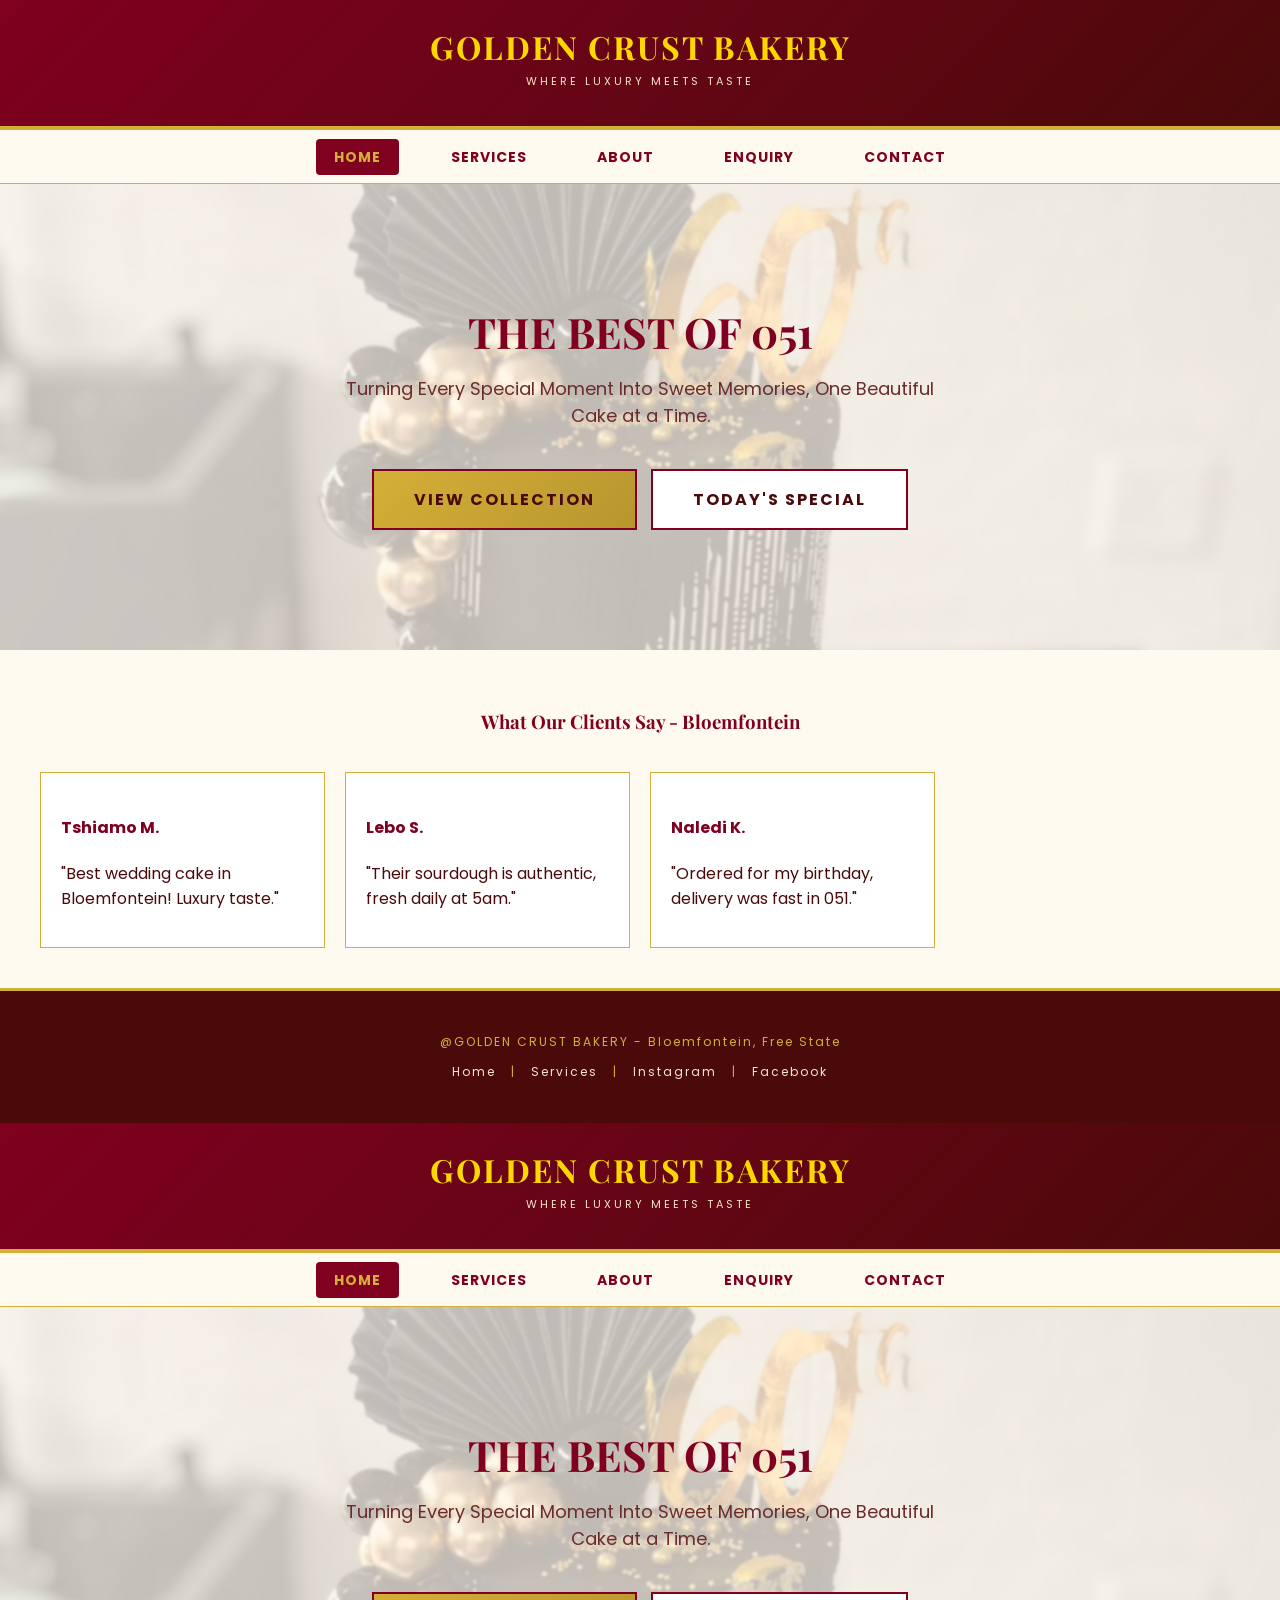
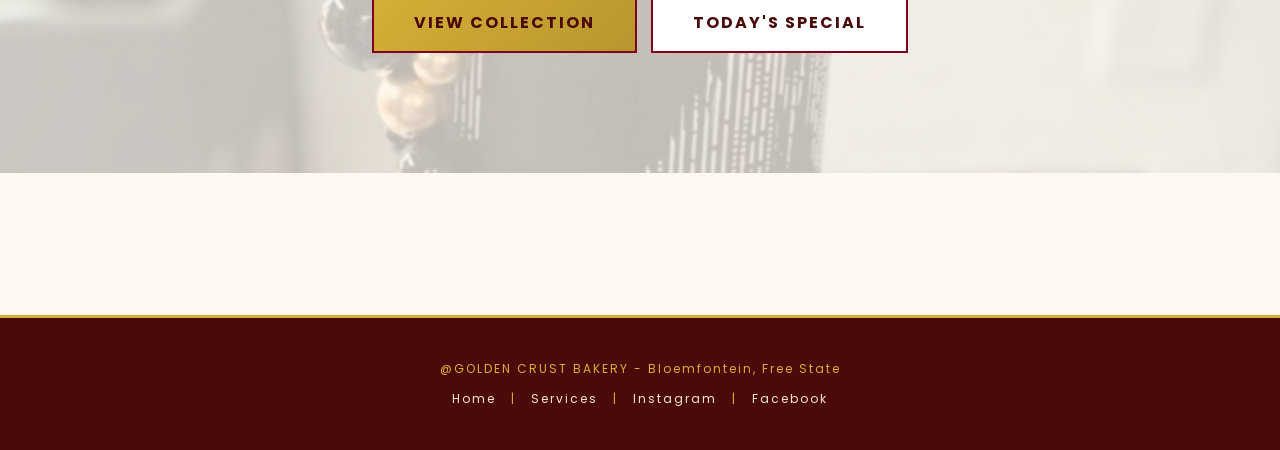
<file: index.html>
<!DOCTYPE html>
<html lang="en">
<head>
<meta charset="UTF-8">
<meta name="viewport" content="width=device-width, initial-scale=1.0">
<title>Golden Crust Bakery | Luxury Cakes & Breads in Bloemfontein 051</title>
<meta name="description" content="Golden Crust Bakery Bloemfontein - Luxury custom cakes, wedding cakes, artisan breads and pastries. Freshly baked in 051. Order online.">
<meta name="keywords" content="Bakery Bloemfontein, custom cakes Bloemfontein, wedding cakes 051, Golden Crust Bakery, luxury cakes South Africa">
<meta name="author" content="ST10536610">
<link rel="canonical" href="https://your-netlify-link.netlify.app/index.html">
<meta property="og:title" content="Golden Crust Bakery - Where Luxury Meets Taste">
<meta property="og:description" content="Turning Every Special Moment Into Sweet Memories in Bloemfontein.">
<meta property="og:image" content="cake_2_CLEAN.jpg">
<meta property="og:type" content="website">
<link rel="preconnect" href="https://fonts.googleapis.com">
<style>
@import url('https://fonts.googleapis.com/css2?family=Playfair+Display:wght@600&family=Poppins&display=swap');
body{font-family:'Poppins',Arial; background:#fff8f0; margin:0; color:#4a0a0a; scroll-behavior:smooth;}
header{background:linear-gradient(135deg,#800020,#4a0a0a); color:#ffd700; padding:25px; text-align:center; border-bottom:4px solid #D4AF37;}
header h1{font-family:'Playfair Display',serif; letter-spacing:2px; margin:0;}
header p{color:#f5e6c8; letter-spacing:3px; font-size:11px; margin-top:5px;}
nav{background:#fffaf0; padding:14px; text-align:center; border-bottom:1px solid #D4AF37; position:sticky; top:0; z-index:10;}
nav a{margin:0 15px; text-decoration:none; color:#800020; font-weight:bold; padding:8px 18px; font-size:14px; letter-spacing:1px; transition:0.3s;}
nav a.active, nav a:hover{background:#800020; color:#D4AF37; border-radius:4px;}
.hero{position:relative; text-align:center; padding:120px 20px; overflow:hidden;}
.hero::before{content:''; position:absolute; top:0; left:0; right:0; bottom:0; background:url('cake_2_CLEAN.jpg') center/cover; filter:blur(1px); transform:scale(1.1); z-index:0;}
.hero::after{content:''; position:absolute; top:0; left:0; right:0; bottom:0; background:rgba(255,248,240,0.75); z-index:1;}
.hero h2, .hero p, .hero a{position:relative; z-index:2;}
.hero h2{font-family:'Playfair Display',serif; color:#800020; font-size:42px; margin:0;}
.hero p{color:#6b2c2c; font-size:18px; max-width:600px; margin:15px auto;}
.btn{background:linear-gradient(135deg,#D4AF37,#b8962e); color:#4a0a0a; padding:16px 40px; border:2px solid #800020; font-weight:bold; letter-spacing:2px; text-decoration:none; display:inline-block; transition:all 0.4s ease;}
.btn:hover{background:#800020; color:#D4AF37; transform:translateY(-3px); box-shadow:0 5px 15px rgba(0,0,0,0.2);}
.fade-in{opacity:0; transform:translateY(20px); transition:all 0.8s ease;}
.fade-in.show{opacity:1; transform:translateY(0);}
#testimonials{display:grid; grid-template-columns:repeat(auto-fit,minmax(250px,1fr)); gap:20px; padding:40px; background:#fffaf0;}
.test-card{border:1px solid #D4AF37; padding:20px; background:white;}
footer{background:#4a0a0a; color:#D4AF37; text-align:center; padding:30px 20px; border-top:3px solid #D4AF37; letter-spacing:2px; font-size:12px;}
footer a{color:#f5e6c8; text-decoration:none; margin:0 10px;}
.modal{display:none; position:fixed; top:0; left:0; width:100%; height:100%; background:rgba(0,0,0,0.7); justify-content:center; align-items:center; z-index:100;}
.modal-content{background:#fff8f0; padding:30px; border:3px solid #D4AF37; max-width:400px; text-align:center;}
@media(max-width:768px){.hero h2{font-size:28px;} nav a{margin:0 5px; padding:6px 10px; font-size:12px;}}
</style>
<script type="application/ld+json">
{"@context":"https://schema.org","@type":"Bakery","name":"Golden Crust Bakery","address":{"@type":"PostalAddress","addressLocality":"Bloemfontein","addressRegion":"Free State","addressCountry":"ZA"},"description":"Luxury cakes and artisan breads in Bloemfontein"}
</script>
</head>
<body>
<header><h1>GOLDEN CRUST BAKERY</h1><p>WHERE LUXURY MEETS TASTE</p></header>
<nav>
<a href="index.html" class="active">HOME</a>
<a href="services.html">SERVICES</a>
<a href="about.html">ABOUT</a>
<a href="enquiry.html">ENQUIRY</a>
<a href="contact.html">CONTACT</a>
</nav>
<div class="hero">
<h2>THE BEST OF 051</h2>
<p>Turning Every Special Moment Into Sweet Memories, One Beautiful Cake at a Time.</p><br>
<a href="services.html" class="btn">VIEW COLLECTION</a>
<a href="#" id="openModal" class="btn" style="margin-left:10px; background:white;">TODAY'S SPECIAL</a>
</div>
<section id="testimonials" class="fade-in">
<h3 style="grid-column:1/-1; font-family:'Playfair Display'; color:#800020; text-align:center;">What Our Clients Say - Bloemfontein</h3>
</section>
<div id="specialModal" class="modal">
<div class="modal-content">
<h3 style="color:#800020;">Today's Special</h3>
<p>Chocolate Ganache Cake - R280 <br> Free delivery in Bloemfontein today only!</p>
<button id="closeModal" class="btn" style="padding:10px 20px;">Close</button>
<a href="enquiry.html" class="btn" style="padding:10px 20px;">Enquire Now</a>
</div>
</div>
<footer><p>@GOLDEN CRUST BAKERY - Bloemfontein, Free State</p><p><a href="index.html">Home</a> | <a href="services.html">Services</a> | <a href="https://instagram.com">Instagram</a> | <a href="https://facebook.com">Facebook</a></p></footer>
<script>
const observer = new IntersectionObserver(entries=>{entries.forEach(e=>{if(e.isIntersecting) e.target.classList.add('show');});});
document.querySelectorAll('.fade-in').forEach(el=>observer.observe(el));
document.getElementById('openModal').onclick = (e)=>{ e.preventDefault(); document.getElementById('specialModal').style.display='flex'; }
document.getElementById('closeModal').onclick = ()=> document.getElementById('specialModal').style.display='none';
window.onclick = (e)=>{ if(e.target.id=='specialModal') e.target.style.display='none'; }
const reviews = [{name:"Tshiamo M.", text:"Best wedding cake in Bloemfontein! Luxury taste."},{name:"Lebo S.", text:"Their sourdough is authentic, fresh daily at 5am."},{name:"Naledi K.", text:"Ordered for my birthday, delivery was fast in 051."}];
const container = document.getElementById('testimonials');
reviews.forEach(r=>{container.innerHTML += `<div class="test-card"><h4 style="color:#800020;">${r.name}</h4><p>"${r.text}"</p></div>`;});
</script>
</body>
</html><!DOCTYPE html>
<html lang="en">
<head>
<meta charset="UTF-8">
<meta name="viewport" content="width=device-width, initial-scale=1.0">
<title>Golden Crust Bakery | Luxury Cakes & Breads in Bloemfontein 051</title>
<meta name="description" content="Golden Crust Bakery Bloemfontein - Luxury custom cakes, wedding cakes, artisan breads and pastries. Freshly baked in 051. Order online.">
<meta name="keywords" content="Bakery Bloemfontein, custom cakes Bloemfontein, wedding cakes 051, Golden Crust Bakery, luxury cakes South Africa">
<meta name="author" content="ST10536610">
<link rel="canonical" href="https://your-netlify-link.netlify.app/index.html">
<meta property="og:title" content="Golden Crust Bakery - Where Luxury Meets Taste">
<meta property="og:description" content="Turning Every Special Moment Into Sweet Memories in Bloemfontein.">
<meta property="og:image" content="cake_2_CLEAN.jpg">
<meta property="og:type" content="website">
<link rel="preconnect" href="https://fonts.googleapis.com">
<style>
@import url('https://fonts.googleapis.com/css2?family=Playfair+Display:wght@600&family=Poppins&display=swap');
body{font-family:'Poppins',Arial; background:#fff8f0; margin:0; color:#4a0a0a; scroll-behavior:smooth;}
header{background:linear-gradient(135deg,#800020,#4a0a0a); color:#ffd700; padding:25px; text-align:center; border-bottom:4px solid #D4AF37;}
header h1{font-family:'Playfair Display',serif; letter-spacing:2px; margin:0;}
header p{color:#f5e6c8; letter-spacing:3px; font-size:11px; margin-top:5px;}
nav{background:#fffaf0; padding:14px; text-align:center; border-bottom:1px solid #D4AF37; position:sticky; top:0; z-index:10;}
nav a{margin:0 15px; text-decoration:none; color:#800020; font-weight:bold; padding:8px 18px; font-size:14px; letter-spacing:1px; transition:0.3s;}
nav a.active, nav a:hover{background:#800020; color:#D4AF37; border-radius:4px;}
.hero{position:relative; text-align:center; padding:120px 20px; overflow:hidden;}
.hero::before{content:''; position:absolute; top:0; left:0; right:0; bottom:0; background:url('cake_2_CLEAN.jpg') center/cover; filter:blur(1px); transform:scale(1.1); z-index:0;}
.hero::after{content:''; position:absolute; top:0; left:0; right:0; bottom:0; background:rgba(255,248,240,0.75); z-index:1;}
.hero h2, .hero p, .hero a{position:relative; z-index:2;}
.hero h2{font-family:'Playfair Display',serif; color:#800020; font-size:42px; margin:0;}
.hero p{color:#6b2c2c; font-size:18px; max-width:600px; margin:15px auto;}
.btn{background:linear-gradient(135deg,#D4AF37,#b8962e); color:#4a0a0a; padding:16px 40px; border:2px solid #800020; font-weight:bold; letter-spacing:2px; text-decoration:none; display:inline-block; transition:all 0.4s ease;}
.btn:hover{background:#800020; color:#D4AF37; transform:translateY(-3px); box-shadow:0 5px 15px rgba(0,0,0,0.2);}
.fade-in{opacity:0; transform:translateY(20px); transition:all 0.8s ease;}
.fade-in.show{opacity:1; transform:translateY(0);}
#testimonials{display:grid; grid-template-columns:repeat(auto-fit,minmax(250px,1fr)); gap:20px; padding:40px; background:#fffaf0;}
.test-card{border:1px solid #D4AF37; padding:20px; background:white;}
footer{background:#4a0a0a; color:#D4AF37; text-align:center; padding:30px 20px; border-top:3px solid #D4AF37; letter-spacing:2px; font-size:12px;}
footer a{color:#f5e6c8; text-decoration:none; margin:0 10px;}
.modal{display:none; position:fixed; top:0; left:0; width:100%; height:100%; background:rgba(0,0,0,0.7); justify-content:center; align-items:center; z-index:100;}
.modal-content{background:#fff8f0; padding:30px; border:3px solid #D4AF37; max-width:400px; text-align:center;}
@media(max-width:768px){.hero h2{font-size:28px;} nav a{margin:0 5px; padding:6px 10px; font-size:12px;}}
</style>
<script type="application/ld+json">
{"@context":"https://schema.org","@type":"Bakery","name":"Golden Crust Bakery","address":{"@type":"PostalAddress","addressLocality":"Bloemfontein","addressRegion":"Free State","addressCountry":"ZA"},"description":"Luxury cakes and artisan breads in Bloemfontein"}
</script>
</head>
<body>
<header><h1>GOLDEN CRUST BAKERY</h1><p>WHERE LUXURY MEETS TASTE</p></header>
<nav>
<a href="index.html" class="active">HOME</a>
<a href="services.html">SERVICES</a>
<a href="about.html">ABOUT</a>
<a href="enquiry.html">ENQUIRY</a>
<a href="contact.html">CONTACT</a>
</nav>
<div class="hero">
<h2>THE BEST OF 051</h2>
<p>Turning Every Special Moment Into Sweet Memories, One Beautiful Cake at a Time.</p><br>
<a href="services.html" class="btn">VIEW COLLECTION</a>
<a href="#" id="openModal" class="btn" style="margin-left:10px; background:white;">TODAY'S SPECIAL</a>
</div>
<section id="testimonials" class="fade-in">
<h3 style="grid-column:1/-1; font-family:'Playfair Display'; color:#800020; text-align:center;">What Our Clients Say - Bloemfontein</h3>
</section>
<div id="specialModal" class="modal">
<div class="modal-content">
<h3 style="color:#800020;">Today's Special</h3>
<p>Chocolate Ganache Cake - R280 <br> Free delivery in Bloemfontein today only!</p>
<button id="closeModal" class="btn" style="padding:10px 20px;">Close</button>
<a href="enquiry.html" class="btn" style="padding:10px 20px;">Enquire Now</a>
</div>
</div>
<footer><p>@GOLDEN CRUST BAKERY - Bloemfontein, Free State</p><p><a href="index.html">Home</a> | <a href="services.html">Services</a> | <a href="https://instagram.com">Instagram</a> | <a href="https://facebook.com">Facebook</a></p></footer>
<script>
const observer = new IntersectionObserver(entries=>{entries.forEach(e=>{if(e.isIntersecting) e.target.classList.add('show');});});
document.querySelectorAll('.fade-in').forEach(el=>observer.observe(el));
document.getElementById('openModal').onclick = (e)=>{ e.preventDefault(); document.getElementById('specialModal').style.display='flex'; }
document.getElementById('closeModal').onclick = ()=> document.getElementById('specialModal').style.display='none';
window.onclick = (e)=>{ if(e.target.id=='specialModal') e.target.style.display='none'; }
const reviews = [{name:"Tshiamo M.", text:"Best wedding cake in Bloemfontein! Luxury taste."},{name:"Lebo S.", text:"Their sourdough is authentic, fresh daily at 5am."},{name:"Naledi K.", text:"Ordered for my birthday, delivery was fast in 051."}];
const container = document.getElementById('testimonials');
reviews.forEach(r=>{container.innerHTML += `<div class="test-card"><h4 style="color:#800020;">${r.name}</h4><p>"${r.text}"</p></div>`;});
</script>
</body>
</html>
</file>
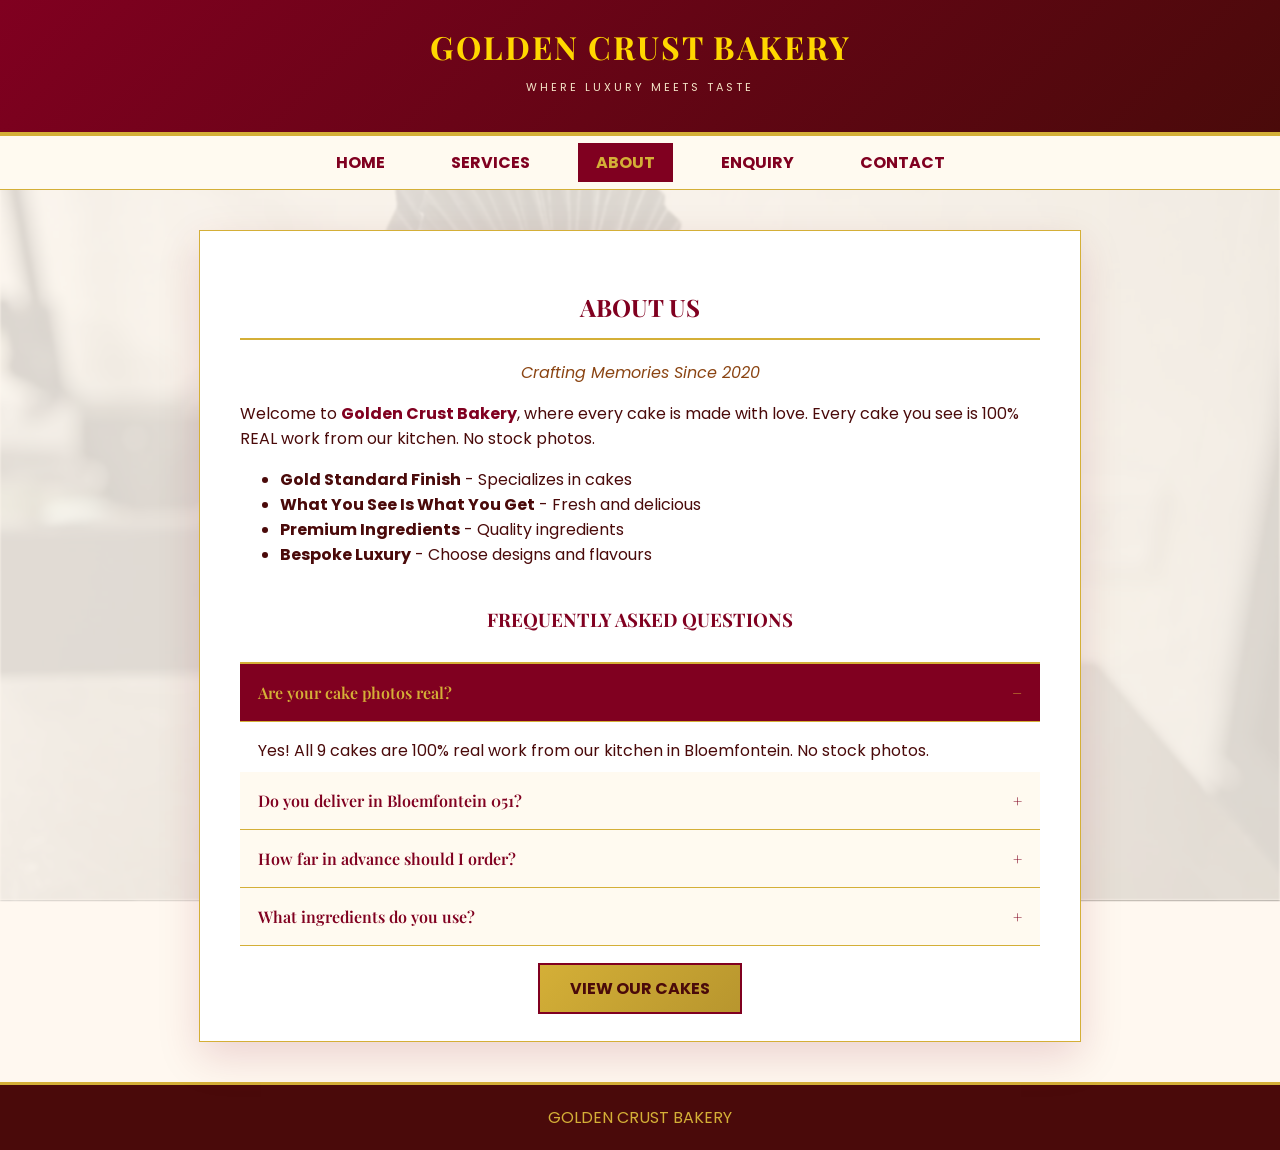
<file: about.html>
<!DOCTYPE html>
<html lang="en">
<head>
<meta charset="UTF-8">
<meta name="viewport" content="width=device-width, initial-scale=1.0">
<title>About Us | Real Cakes Since 2020 - Golden Crust Bakery</title>
<meta name="description" content="About Golden Crust Bakery Bloemfontein - Since 2020, 100% real cakes from our kitchen, no stock photos.">
<style>
@import url('https://fonts.googleapis.com/css2?family=Playfair+Display:wght@600&family=Poppins&display=swap');
body{font-family:'Poppins',Arial; margin:0; color:#4a0a0a; position:relative; background:#fff8f0;}
body::before{content:''; position:fixed; top:0; left:0; right:0; bottom:0; background:url('cake_2_CLEAN.jpg') center/cover; filter:blur(1px); z-index:-2;}
body::after{content:''; position:fixed; top:0; left:0; right:0; bottom:0; background:rgba(255,248,240,0.85); z-index:-1;}
header{background:linear-gradient(135deg,#800020,#4a0a0a); color:#ffd700; padding:25px; text-align:center; border-bottom:4px solid #D4AF37;}
header h1{font-family:'Playfair Display',serif; letter-spacing:2px; margin:0;}
nav{background:#fffaf0; padding:14px; text-align:center; border-bottom:1px solid #D4AF37; position:sticky; top:0; z-index:10;}
nav a{margin:0 15px; text-decoration:none; color:#800020; font-weight:bold; padding:8px 18px;}
nav a.active, nav a:hover{background:#800020; color:#D4AF37;}
.content{max-width:800px; margin:40px auto; background:white; padding:40px; border:1px solid #D4AF37; box-shadow:0 15px 40px rgba(128,0,32,0.15);}
.accordion{margin-top:30px; border-top:2px solid #D4AF37;}
.acc-btn{background:#fffaf0; color:#800020; cursor:pointer; padding:18px; width:100%; text-align:left; border:none; border-bottom:1px solid #D4AF37; font-family:'Playfair Display',serif; font-size:16px; transition:0.4s; font-weight:600;}
.acc-btn:hover, .acc-btn.active{background:#800020; color:#D4AF37;}
.acc-btn::after{content:'\002B'; float:right;}
.acc-btn.active::after{content:'\2212';}
.acc-content{padding:0 18px; background:white; max-height:0; overflow:hidden; transition:max-height 0.4s ease-out;}
.fade-in{opacity:0; transform:translateY(20px); transition:all 0.8s ease;}
.fade-in.show{opacity:1; transform:translateY(0);}
footer{background:#4a0a0a; color:#D4AF37; text-align:center; padding:20px; border-top:3px solid #D4AF37; margin-top:40px;}
</style>
</head>
<body>
<header><h1>GOLDEN CRUST BAKERY</h1><p style="color:#f5e6c8; font-size:11px; letter-spacing:3px;">WHERE LUXURY MEETS TASTE</p></header>
<nav><a href="index.html">HOME</a><a href="services.html">SERVICES</a><a href="about.html" class="active">ABOUT</a><a href="enquiry.html">ENQUIRY</a><a href="contact.html">CONTACT</a></nav>
<div class="content fade-in">
<h2 style="font-family:'Playfair Display'; color:#800020; text-align:center; border-bottom:2px solid #D4AF37; padding-bottom:15px;">ABOUT US</h2>
<p style="text-align:center; font-style:italic; color:#8b4513;">Crafting Memories Since 2020</p>
<p>Welcome to <b style="color:#800020;">Golden Crust Bakery</b>, where every cake is made with love. Every cake you see is 100% REAL work from our kitchen. No stock photos.</p>
<ul><li><b>Gold Standard Finish</b> - Specializes in cakes</li><li><b>What You See Is What You Get</b> - Fresh and delicious</li><li><b>Premium Ingredients</b> - Quality ingredients</li><li><b>Bespoke Luxury</b> - Choose designs and flavours</li></ul>
<h3 style="font-family:'Playfair Display'; color:#800020; text-align:center; margin-top:40px;">FREQUENTLY ASKED QUESTIONS</h3>
<div class="accordion">
<button class="acc-btn">Are your cake photos real?</button><div class="acc-content"><p>Yes! All 9 cakes are 100% real work from our kitchen in Bloemfontein. No stock photos.</p></div>
<button class="acc-btn">Do you deliver in Bloemfontein 051?</button><div class="acc-content"><p>Yes, delivery within Bloemfontein. Free for orders over R500. WhatsApp 079 142 1234.</p></div>
<button class="acc-btn">How far in advance should I order?</button><div class="acc-content"><p>Birthday: 3 days. Wedding: 2 weeks. Use <a href="enquiry.html" style="color:#800020;">Enquiry page</a> for quote.</p></div>
<button class="acc-btn">What ingredients do you use?</button><div class="acc-content"><p>Premium: real butter, Belgian chocolate, fresh cream, free-range eggs.</p></div>
</div>
<div style="text-align:center; margin-top:30px;"><a href="services.html" style="background:linear-gradient(135deg,#D4AF37,#b8962e); color:#4a0a0a; padding:12px 30px; border:2px solid #800020; font-weight:bold; text-decoration:none;">VIEW OUR CAKES</a></div>
</div>
<footer>GOLDEN CRUST BAKERY</footer>
<script>
const observer=new IntersectionObserver(entries=>{entries.forEach(e=>{if(e.isIntersecting) e.target.classList.add('show');});});
document.querySelectorAll('.fade-in').forEach(el=>observer.observe(el));
const accBtns=document.getElementsByClassName("acc-btn");
for(let i=0;i<accBtns.length;i++){accBtns[i].addEventListener("click",function(){this.classList.toggle("active");const content=this.nextElementSibling;if(content.style.maxHeight){content.style.maxHeight=null;}else{content.style.maxHeight=content.scrollHeight+"px";}});}
if(accBtns[0]) accBtns[0].click();
</script>
</body>
</html>
</file>
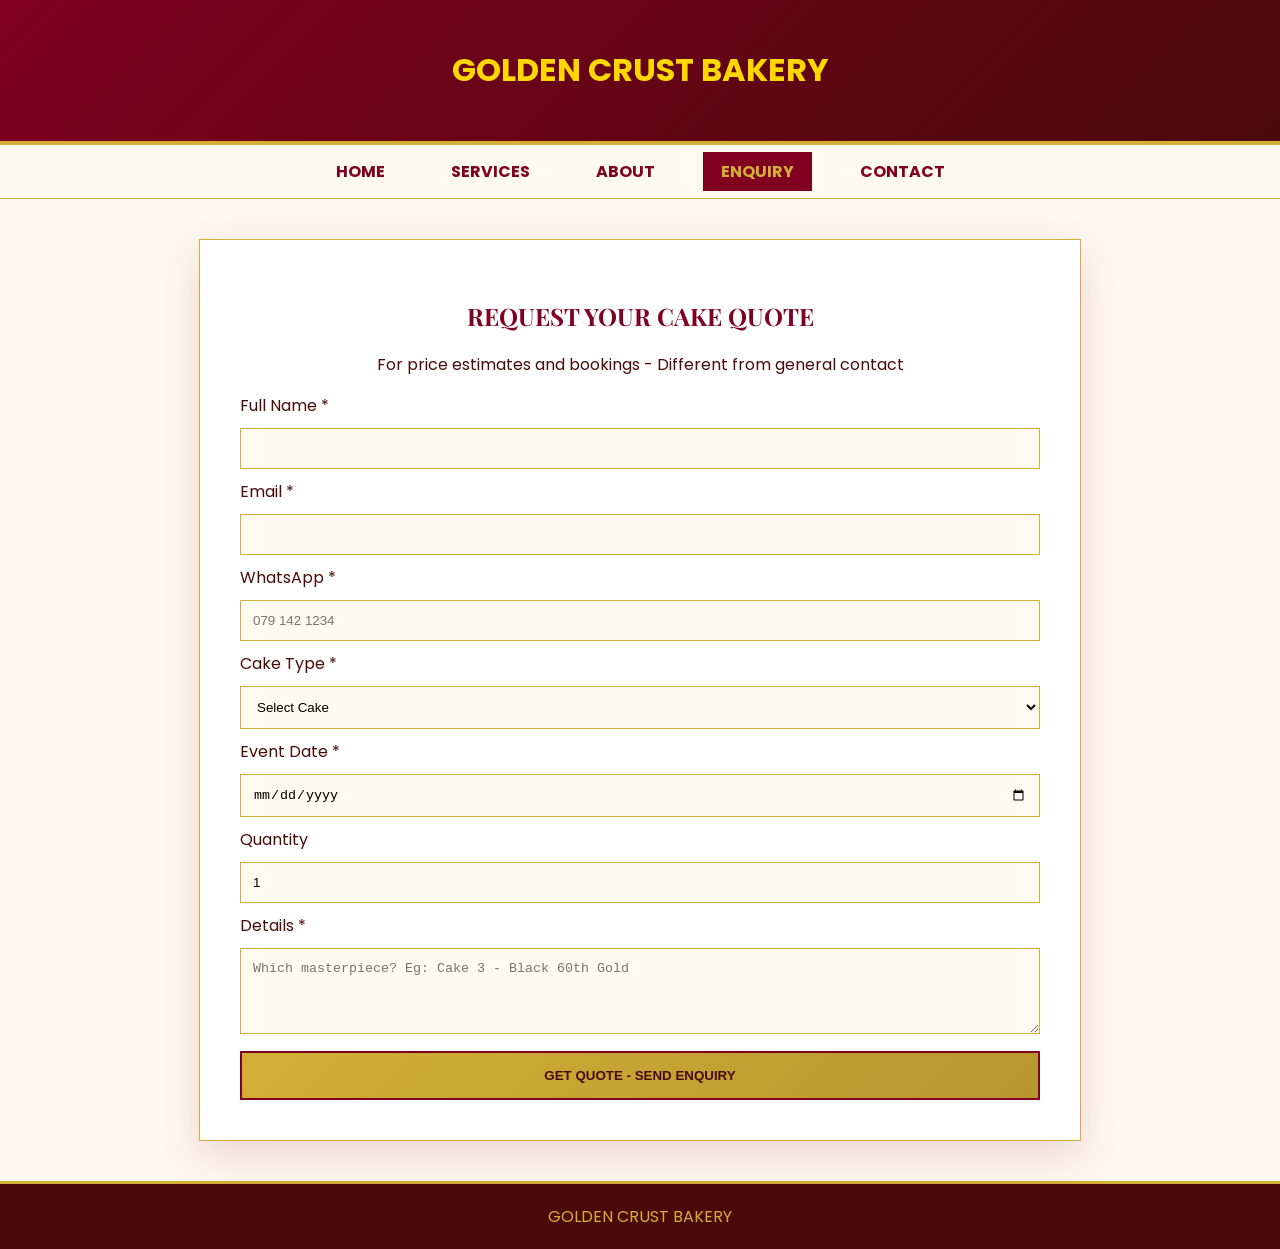
<file: enquiry.html>
<!DOCTYPE html>
<html lang="en">
<head>
<meta charset="UTF-8">
<meta name="viewport" content="width=device-width, initial-scale=1.0">
<title>Enquiry - Get Cake Quote | Golden Crust Bakery</title>
<meta name="description" content="Enquire for custom cake quote in Bloemfontein.">
<style>
@import url('https://fonts.googleapis.com/css2?family=Playfair+Display:wght@600&family=Poppins&display=swap');
body{font-family:'Poppins',Arial; margin:0; color:#4a0a0a; background:#fff8f0;}
header{background:linear-gradient(135deg,#800020,#4a0a0a); color:#ffd700; padding:25px; text-align:center; border-bottom:4px solid #D4AF37;}
nav{background:#fffaf0; padding:14px; text-align:center; border-bottom:1px solid #D4AF37; position:sticky; top:0;}
nav a{margin:0 15px; text-decoration:none; color:#800020; font-weight:bold; padding:8px 18px;}
nav a.active, nav a:hover{background:#800020; color:#D4AF37;}
.content{max-width:800px; margin:40px auto; background:white; padding:40px; border:1px solid #D4AF37; box-shadow:0 15px 40px rgba(128,0,32,0.15);}
input, select, textarea{width:100%; padding:12px; margin:10px 0; border:1px solid #D4AF37; background:#fffaf0; box-sizing:border-box;}
.error{color:#b00020; font-size:12px; display:none;}
.btn-gold{background:linear-gradient(135deg,#D4AF37,#b8962e); color:#4a0a0a; padding:15px; border:2px solid #800020; width:100%; font-weight:bold; cursor:pointer;}
footer{background:#4a0a0a; color:#D4AF37; text-align:center; padding:20px; border-top:3px solid #D4AF37;}
</style>
</head>
<body>
<header><h1>GOLDEN CRUST BAKERY</h1></header>
<nav><a href="index.html">HOME</a><a href="services.html">SERVICES</a><a href="about.html">ABOUT</a><a href="enquiry.html" class="active">ENQUIRY</a><a href="contact.html">CONTACT</a></nav>
<div class="content">
<h2 style="font-family:'Playfair Display'; color:#800020; text-align:center;">REQUEST YOUR CAKE QUOTE</h2>
<p style="text-align:center;">For price estimates and bookings - Different from general contact</p>
<form id="enquiryForm" novalidate>
<label>Full Name *</label><input type="text" id="eName" required><span class="error" id="eNameError">Enter name</span>
<label>Email *</label><input type="email" id="eEmail" required><span class="error" id="eEmailError">Valid email</span>
<label>WhatsApp *</label><input type="tel" id="ePhone" placeholder="079 142 1234" required><span class="error" id="ePhoneError">10 digit number</span>
<label>Cake Type *</label><select id="eCake" required><option value="">Select Cake</option><option value="Birthday">Birthday - From R150</option><option value="Wedding">Wedding - From R800</option><option value="Chocolate">Chocolate Delight - R450</option><option value="Red Velvet">Red Velvet - R200</option></select>
<label>Event Date *</label><input type="date" id="eDate" required><span class="error" id="eDateError">Future date needed</span>
<label>Quantity</label><input type="number" id="eQty" min="1" value="1">
<label>Details *</label><textarea id="eDetails" rows="4" placeholder="Which masterpiece? Eg: Cake 3 - Black 60th Gold" required></textarea>
<p id="priceEstimate" style="background:#fffaf0; padding:10px; border:1px dashed #D4AF37; text-align:center; display:none;"></p>
<button type="submit" class="btn-gold">GET QUOTE - SEND ENQUIRY</button>
<p id="eSuccess" style="display:none; color:green; text-align:center;">✓ Enquiry sent! Price estimate shown above.</p>
</form>
</div>
<footer>GOLDEN CRUST BAKERY</footer>
<script>
document.getElementById('eCake').addEventListener('change',function(){const prices={Birthday:150,Wedding:800,Chocolate:450,"Red Velvet":200};const price=prices[this.value]||0;const qty=document.getElementById('eQty').value||1;if(price>0){const est=document.getElementById('priceEstimate');est.style.display='block';est.textContent=`Estimated: R${price*qty} (R${price} x ${qty})`;}});
document.getElementById('eQty').addEventListener('input',()=>document.getElementById('eCake').dispatchEvent(new Event('change')));
document.getElementById('enquiryForm').addEventListener('submit',function(e){e.preventDefault();let valid=true;const phone=document.getElementById('ePhone').value.replace(/\s/g,'');if(phone.length<10||isNaN(phone)){document.getElementById('ePhoneError').style.display='block';valid=false;}else document.getElementById('ePhoneError').style.display='none';const date=new Date(document.getElementById('eDate').value);if(date<new Date()){document.getElementById('eDateError').style.display='block';valid=false;}else document.getElementById('eDateError').style.display='none';if(!valid) return;fetch('https://httpbin.org/post',{method:'POST',body:new FormData(this)}).then(()=>{document.getElementById('eSuccess').style.display='block';this.reset();});});
</script>
</body>
</html>
</file>
